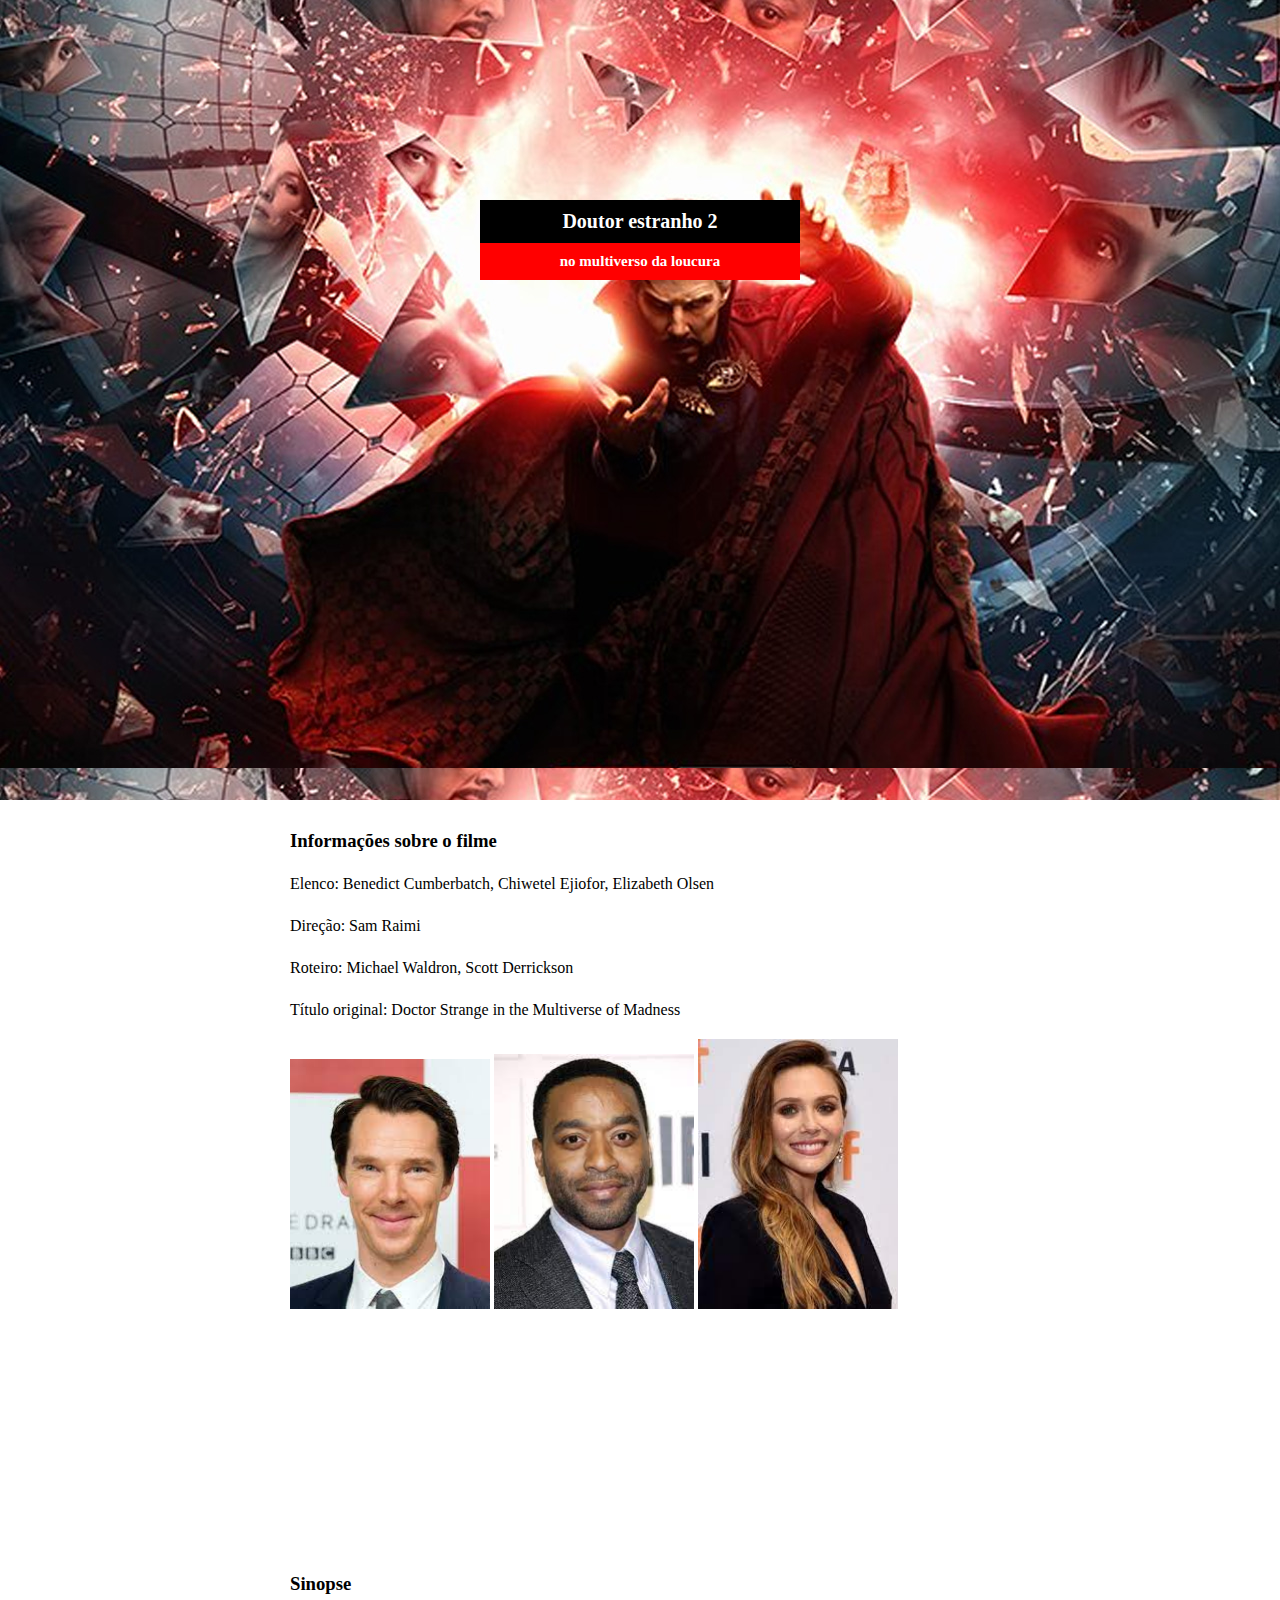
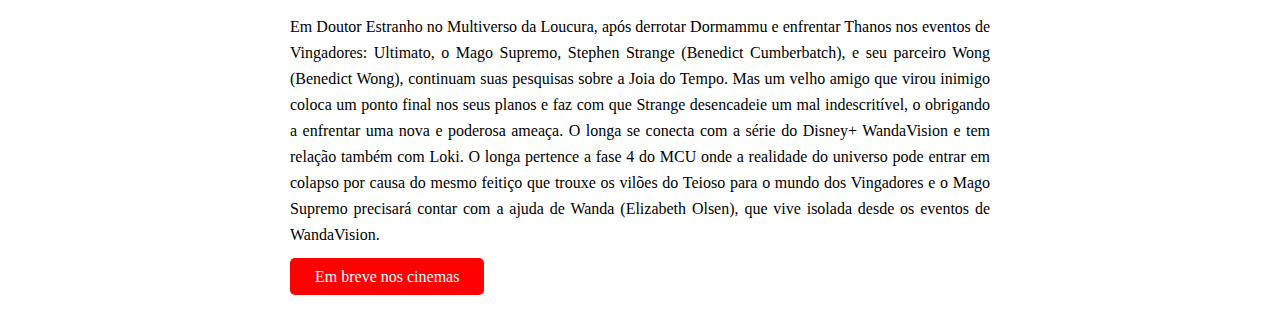
<file: index.html>
<!DOCTYPE html>
<html lang="en">
<head>
    <meta charset="UTF-8">
    <meta http-equiv="X-UA-Compatible" content="IE=edge">
    <meta name="viewport" content="width=device-width, initial-scale=1.0">
    <title>Doutor Estranho 2</title>
</head>
<body>
    <!DOCTYPE html>
  <html lang="pt-br">
  <head>
    <meta charset="UTF-8">
    <meta name="viewport" content="width=device-width, initial-scale=1.0">
    <link rel="stylesheet" href="estilos.css">
    <title>Doutor estranho 2</title>
  </head>
  <body>
    <div class="secao-topo">
      <h1>Doutor estranho 2</h1>
      <h2>no multiverso da loucura</h2>
    </div>

    <div class="secao-conteudo">
      <h3>Informações sobre o filme</h3>
      <p>Elenco: Benedict Cumberbatch, Chiwetel Ejiofor, Elizabeth Olsen</p>
      <p>Direção: Sam Raimi</p>
      <p>Roteiro: Michael Waldron, Scott Derrickson</p>
      <p>Título original: Doctor Strange in the Multiverse of Madness</p>

      <img src="img/elenco1.jpg" alt="Benedict Cumberbatch">
      <img src="img/elenco2.jpg" alt="Chiwetel Ejiofor">
      <img src="img/elenco3.jpg" alt="Elizabeth Olsen">
    </div>

    <div class="secao-divulgacao"></div>

    <div class="secao-conteudo">
      <h3>Sinopse</h3>
      <p>Em Doutor Estranho no Multiverso da Loucura, após derrotar Dormammu e enfrentar Thanos nos eventos de Vingadores: Ultimato, o Mago Supremo, Stephen Strange (Benedict Cumberbatch), e seu parceiro Wong (Benedict Wong), continuam suas pesquisas sobre a Joia do Tempo. Mas um velho amigo que virou inimigo coloca um ponto final nos seus planos e faz com que Strange desencadeie um mal indescritível, o obrigando a enfrentar uma nova e poderosa ameaça. O longa se conecta com a série do Disney+ WandaVision e tem relação também com Loki. O longa pertence a fase 4 do MCU onde a realidade do universo pode entrar em colapso por causa do mesmo feitiço que trouxe os vilões do Teioso para o mundo dos Vingadores e o Mago Supremo precisará contar com a ajuda de Wanda (Elizabeth Olsen), que vive isolada desde os eventos de WandaVision.</p>
      <p><span>Em breve nos cinemas</span></p>
    </div>
  </body>
  </html>
</body>
</html>
</file>
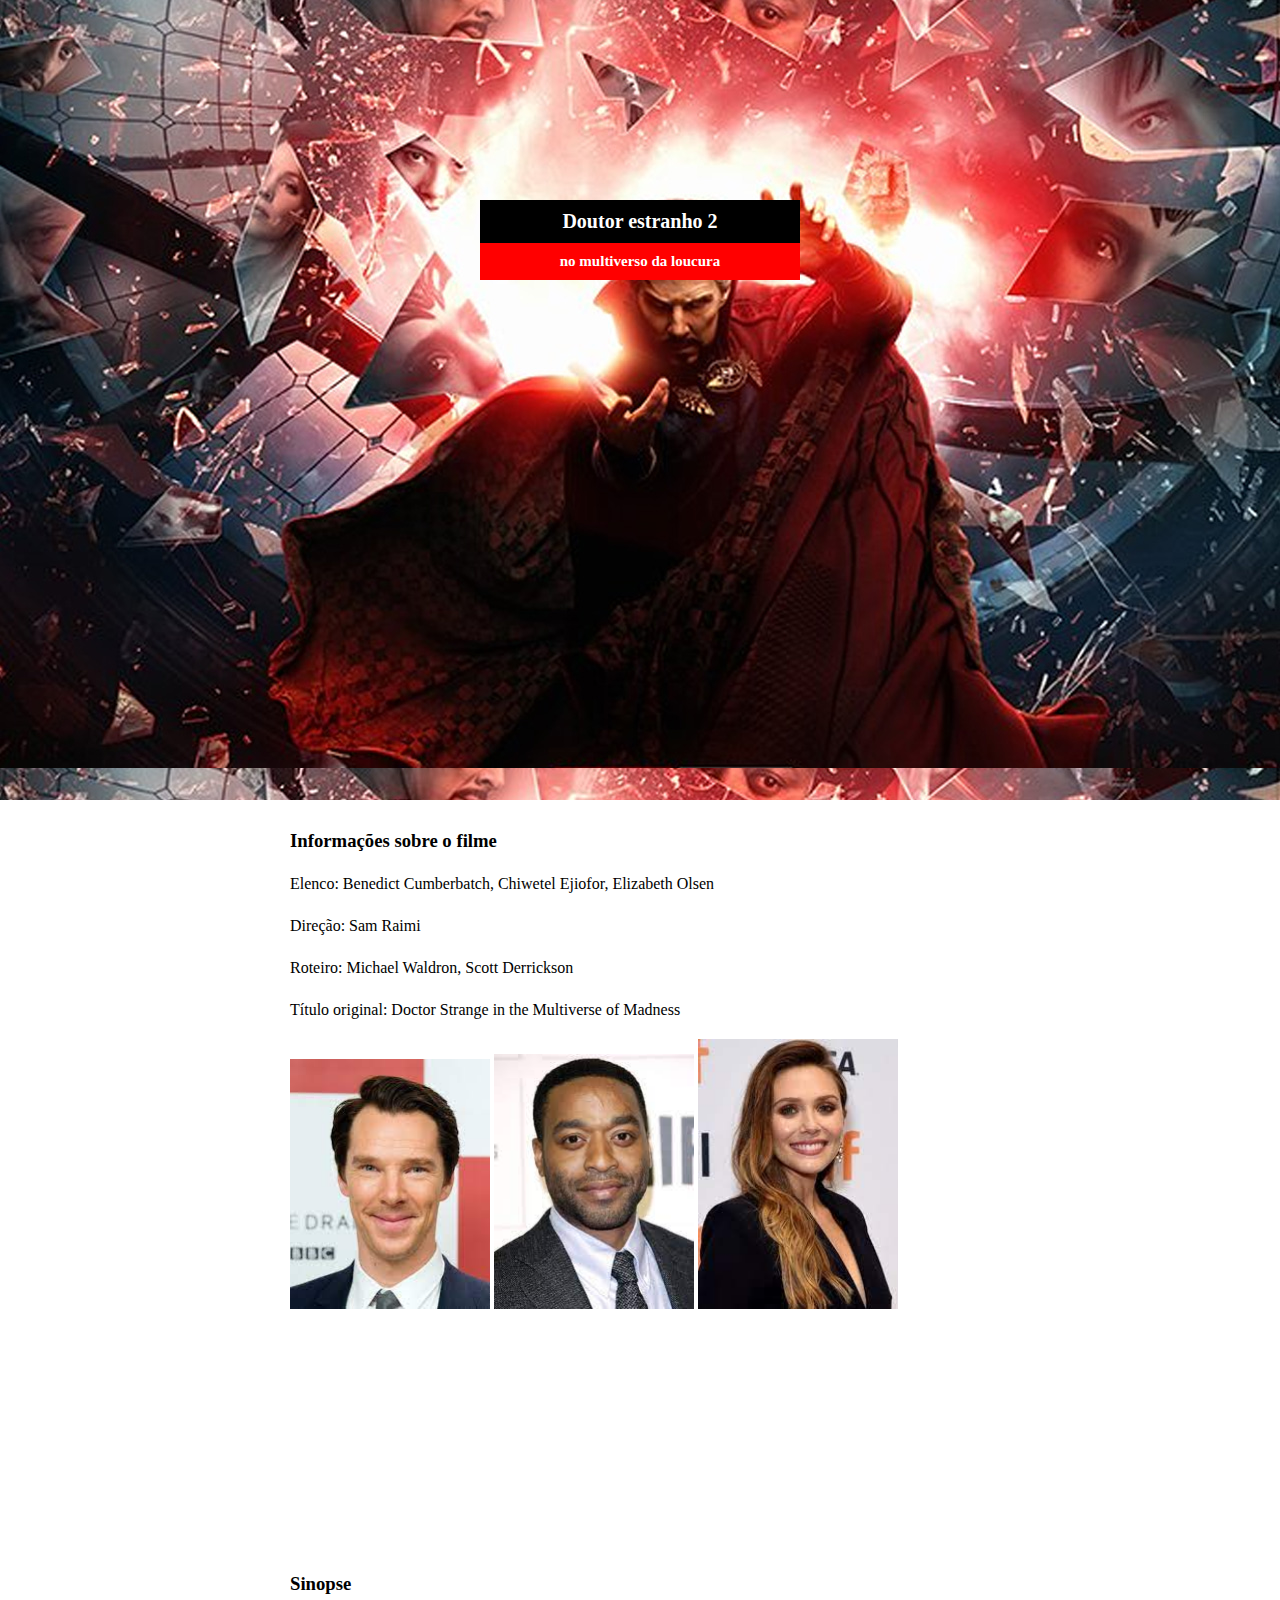
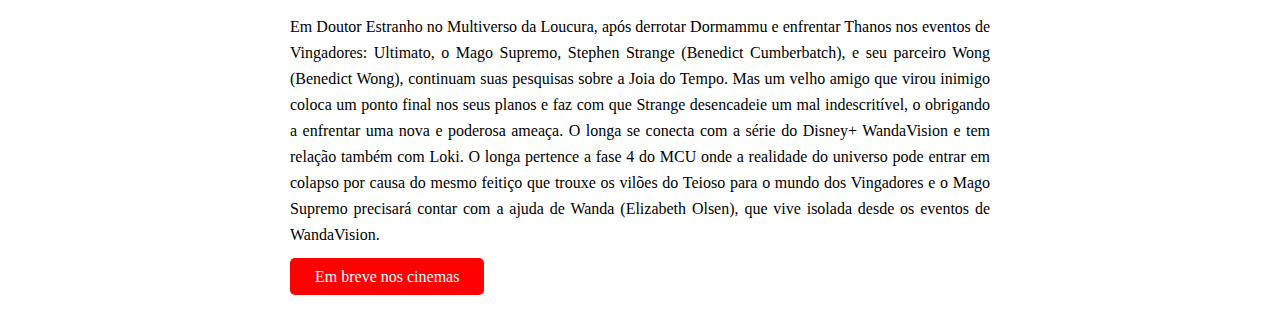
<file: drStrager.html>
<!DOCTYPE html>
<html lang="en">
<head>
    <meta charset="UTF-8">
    <meta http-equiv="X-UA-Compatible" content="IE=edge">
    <meta name="viewport" content="width=device-width, initial-scale=1.0">
    <title>Document</title>
</head>
<body>
    <!DOCTYPE html>
  <html lang="pt-br">
  <head>
    <meta charset="UTF-8">
    <meta name="viewport" content="width=device-width, initial-scale=1.0">
    <link rel="stylesheet" href="estilos.css">
    <title>Doutor estranho 2</title>
  </head>
  <body>
    <div class="secao-topo">
      <h1>Doutor estranho 2</h1>
      <h2>no multiverso da loucura</h2>
    </div>

    <div class="secao-conteudo">
      <h3>Informações sobre o filme</h3>
      <p>Elenco: Benedict Cumberbatch, Chiwetel Ejiofor, Elizabeth Olsen</p>
      <p>Direção: Sam Raimi</p>
      <p>Roteiro: Michael Waldron, Scott Derrickson</p>
      <p>Título original: Doctor Strange in the Multiverse of Madness</p>

      <img src="img/elenco1.jpg" alt="Benedict Cumberbatch">
      <img src="img/elenco2.jpg" alt="Chiwetel Ejiofor">
      <img src="img/elenco3.jpg" alt="Elizabeth Olsen">
    </div>

    <div class="secao-divulgacao"></div>

    <div class="secao-conteudo">
      <h3>Sinopse</h3>
      <p>Em Doutor Estranho no Multiverso da Loucura, após derrotar Dormammu e enfrentar Thanos nos eventos de Vingadores: Ultimato, o Mago Supremo, Stephen Strange (Benedict Cumberbatch), e seu parceiro Wong (Benedict Wong), continuam suas pesquisas sobre a Joia do Tempo. Mas um velho amigo que virou inimigo coloca um ponto final nos seus planos e faz com que Strange desencadeie um mal indescritível, o obrigando a enfrentar uma nova e poderosa ameaça. O longa se conecta com a série do Disney+ WandaVision e tem relação também com Loki. O longa pertence a fase 4 do MCU onde a realidade do universo pode entrar em colapso por causa do mesmo feitiço que trouxe os vilões do Teioso para o mundo dos Vingadores e o Mago Supremo precisará contar com a ajuda de Wanda (Elizabeth Olsen), que vive isolada desde os eventos de WandaVision.</p>
      <p><span>Em breve nos cinemas</span></p>
    </div>
  </body>
  </html>
</body>
</html>
</file>
<file: estilos.css>
body{
    margin: 0px;
    padding: 0px;
}
.secao-topo{
    background-image: url("img/capa.jpg");
    background-attachment: fixed;
    min-height: 600px;
    margin: 0px;
    padding-top: 200px;
}
h1, h2{
    margin: 0 auto;
    color: #fff;
    padding: 10px;
    text-align: center;
    width: 300px;
}
.secao-topo h1{
    font-size: 20px;
    background-color: black;
}
.secao-topo h2{
    font-size: 15px;
    background-color: rgb(255, 0, 0);
}

.secao-conteudo{
    width: 700px;
    text-align: justify;
    margin: 30px auto;
}
.secao-conteudo img{
    width: 200px;
    text-align: center;
}

p {
    line-height: 26px;
  }
span{
    padding: 10px 25px;
    background-color: red;
    color: white;
    border-radius: 5px;
}

.secao-divulgacao{
    background-image: url('img/img1.jpg');
    height: 200px;
    background-size: cover;
    background-attachment: fixed;
}
</file>
